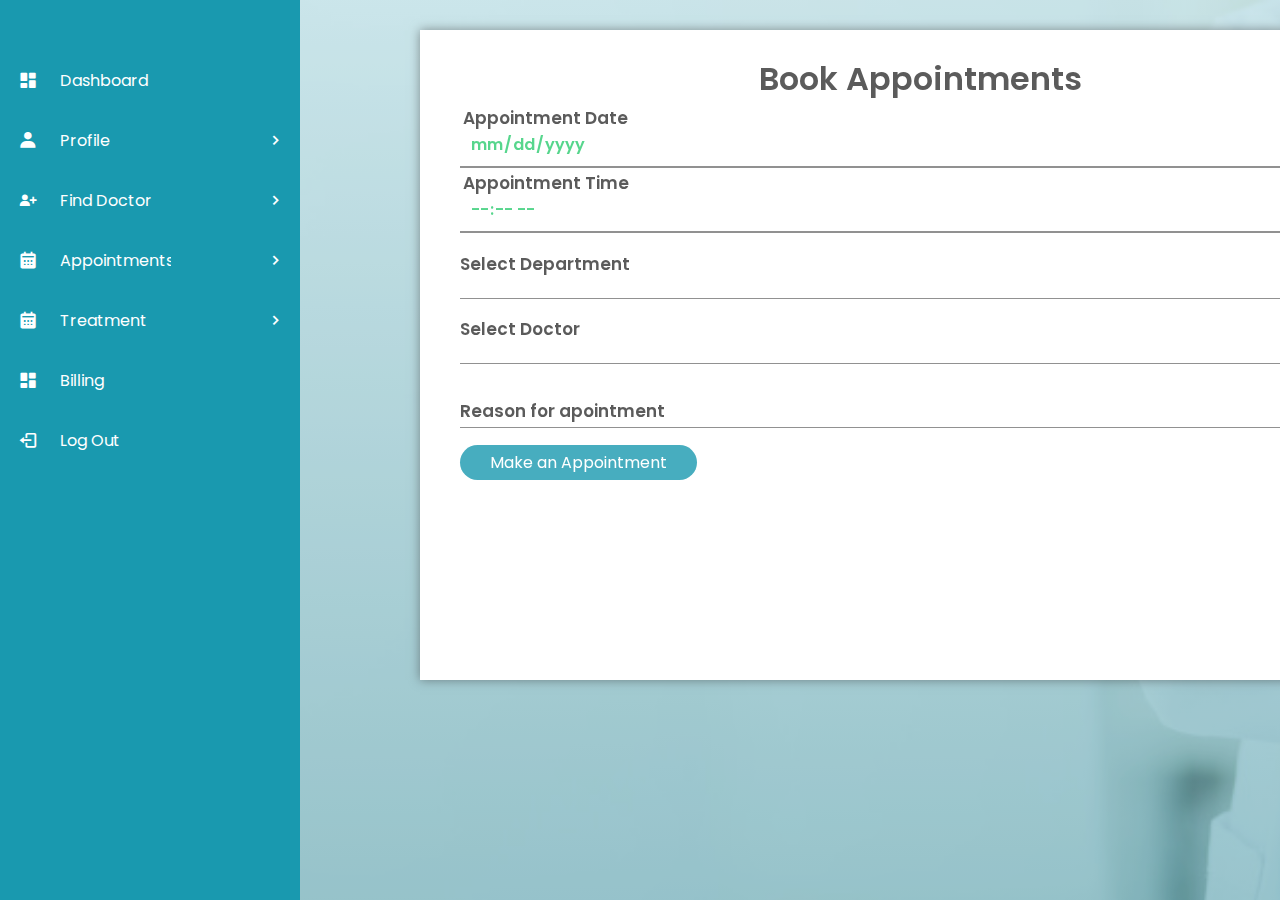
<file: book.html>
<!DOCTYPE html>
<html lang="en">
<head>
    <meta charset="UTF-8">
    <meta http-equiv="X-UA-Compatible" content="IE=edge">
    <link href='https://unpkg.com/boxicons@2.1.1/css/boxicons.min.css' rel='stylesheet'>
    <link rel="stylesheet" href="book.css">
    <meta name="viewport" content="width=device-width, initial-scale=1.0">
    <title>Profile</title>
</head>
<body>
    <aside>
        
       

        <ul class="sidebar_menu">
            <!-- <div class="logo">
                <img src="goodwill.png" alt="">
                <h4>Goodwill Health Services</h4>
            </div> -->
            
             
            <li>
                <a href="dashboard.html">
                    <i class='bx bxs-dashboard'></i>
                    <span>Dashboard</span>
                </a>
            </li>

            <li>
                <a href="">
                    <i class='bx bxs-user' ></i>
                    <span>Profile</span>
                    <i class='bx bx-chevron-right' ></i>
                </a>
                <ul class="submenu">
                    <li><a href="view.php">View Profile</a></li>
                    <li><a href="password.html">Change password</a></li>
                </ul>
            </li>

            <li>
                <a href="">
                    <i class='bx bxs-user-plus' ></i>
                    <span>Find Doctor</span>
                    <i class='bx bx-chevron-right' ></i>
                </a>
                <ul class="submenu">
                    <li><a href="department.html">Department</a></li>
                </ul>
            </li>

            <li>
                <a href="">
                    <i class='bx bxs-calendar' ></i>
                    <span>Appointments</span>
                    <i class='bx bx-chevron-right' ></i>
                </a>
                <ul class="submenu">
                    <li><a href="book.html">Book Appointment</a></li>
                    <li><a href="viewapp.php">View Appointment</a></li>
                </ul>
            </li>
                <!-- prescription and treatment -->
            <li>
                <a href="">
                    <i class='bx bxs-calendar' ></i>
                    <span>Treatment</span>
                    <i class='bx bx-chevron-right' ></i>
                </a>
                <ul class="submenu">
                    <li><a href="treatment.php">Treatments</a></li>
                    <li><a href="prescription.php">Prescription</a></li>
                </ul>
            </li>
                <!-- billing -->
            <li>
                <a href="billing.php">
                    <i class='bx bxs-dashboard'></i>
                    <span>Billing</span>
                </a>
            </li>

            <li>
                <a href="index.html">
                    <i class='bx bx-log-out'></i>
                    <span>Log Out</span>
                </a>
            </li>

            


        </ul>

            </aside>

  <section>
     
    <div class="app">

        <h1>Book Appointments</h1>
        <form action="book.php" method="POST">
    
            <div class="input-container">
                <input type="date" name="app_date" required>
                <label for="dor">Appointment Date</label>
            </div>
    
            <div class="input-container">
                <input type="time" name="app_time" required>
                <label for="dor">Appointment Time</label>
            </div>
            
            <div class="input-container">
                <span>Select Department</span>
                  <select name="dept" id="" required>
                      <option></option>
                      <option value="1">Psychology</option>
                      <option value="2">Radiology</option>
                      <option value="3">Dentistry</option>
                      <option value="4">Gynecology</option>
                      <option value="5">Cardiology</option>
                      <option value="6">General Surgery</option>
                      <option value="7">ENT</option>
                      <option value="8">Nutrition and Diet</option>
                      <option value="9">Orthopedics</option>
                      <option value="10">Renal Unit</option>
                  </select>
                
            </div>
    
            <div class="input-container">
                <span>Select Doctor</span>
                  <select name="doc-name" id="" required>
                    <option></option>
                    <option value="1">Dr. Kim Namjoon (Cardiology)</option>
                    <option value="2">Dr. Arad Nimchura (ENT)</option>
                    <option value="3">Dr. Michael Arera (Radiology)</option>
                    <option value="4">Dr. Evelyne Moraa (Oncology)</option>
                    <option value="5">Dr. Peterson Mutuku (Dentistry)</option>
                    <option value="6">Dr. Choi Yeonjun (Cardiology)</option>
                    <option value="7">Dr. Zayed Abdul-Rahman (General Surgery)</option>
                    <option value="8">Dr. Kim Jennie (Orthopedics)</option>
                    <option value="9">Dr. Nishimura Riki (Nutrition and Diet)</option>
                    <option value="10">Dr. Kim Taeri (Gynecology)</option>
                    <option value="11">Dr. Yang Jungwon (Radiology)</option>
                    <option value="12">Dr. Maina Thuku (General Surgery)</option>
                    <option value="13">Dr. Sim Jaehyun (Renal Unit)</option>
                
                  </select>
                
            </div>
    
    
            <div class="input-container">
                <textarea name="reason" id=""required></textarea>
                <label class="text" for="reason">Reason for apointment</label>
            </div>
          
            
    
                 <div class="submitbtn">
                    <input type="submit" value="Make an Appointment">
                 </div>
        </form>
    
    </div>
  </section>
  

  

</body>
</html>
</file>
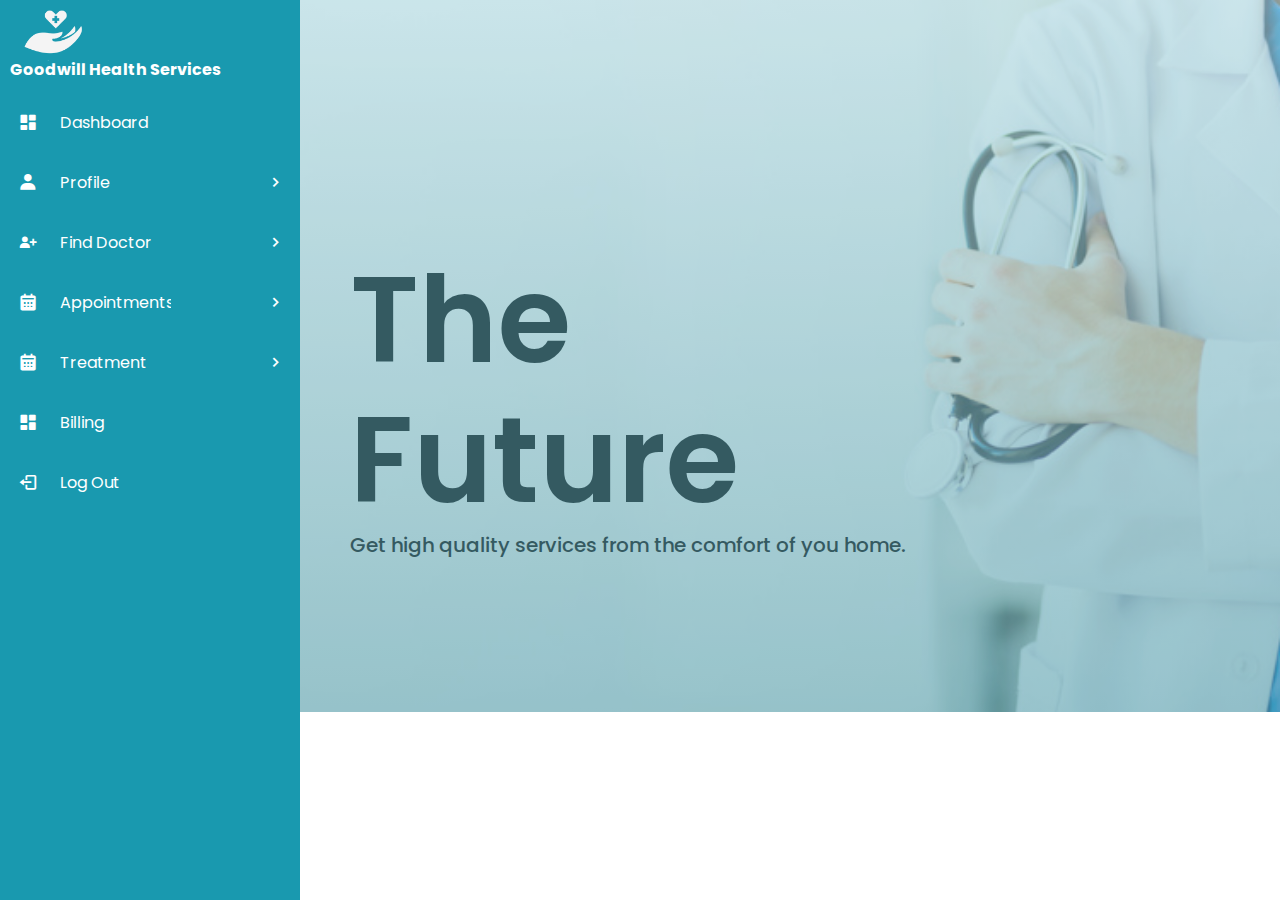
<file: dashboard.html>
<!DOCTYPE html>
<html lang="en">
<head>
    <meta charset="UTF-8">
    <meta http-equiv="X-UA-Compatible" content="IE=edge">
    <link href='https://unpkg.com/boxicons@2.1.1/css/boxicons.min.css' rel='stylesheet'>
    <link rel="stylesheet" href="patientpanel.css">
    <meta name="viewport" content="width=device-width, initial-scale=1.0">
    <title>Profile</title>
</head>
<body>
    <aside>
        
       

        <ul class="sidebar_menu">
            <div class="logo">
                <img src="goodwill.png" alt="">
                <h4>Goodwill Health Services</h4>
            </div>
            
             
            <li>
                <a href="dashboard.html">
                    <i class='bx bxs-dashboard'></i>
                    <span>Dashboard</span>
                </a>
            </li>

            <li>
                <a href="">
                    <i class='bx bxs-user' ></i>
                    <span>Profile</span>
                    <i class='bx bx-chevron-right' ></i>
                </a>
                <ul class="submenu">
                    <li><a href="view.php">View Profile</a></li>
                    <li><a href="password.html">Change password</a></li>
                </ul>
            </li>

            <li>
                <a href="">
                    <i class='bx bxs-user-plus' ></i>
                    <span>Find Doctor</span>
                    <i class='bx bx-chevron-right' ></i>
                </a>
                <ul class="submenu">
                    <li><a href="department.html">Department</a></li>
                </ul>
            </li>

            <li>
                <a href="">
                    <i class='bx bxs-calendar' ></i>
                    <span>Appointments</span>
                    <i class='bx bx-chevron-right' ></i>
                </a>
                <ul class="submenu">
                    <li><a href="book.html">Book Appointment</a></li>
                    <li><a href="viewapp.php">View Appointment</a></li>
                </ul>
            </li>
                <!-- prescription and treatment -->
            <li>
                <a href="">
                    <i class='bx bxs-calendar' ></i>
                    <span>Treatment</span>
                    <i class='bx bx-chevron-right' ></i>
                </a>
                <ul class="submenu">
                    <li><a href="treatment.php">Treatments</a></li>
                    <li><a href="prescription.php">Prescription</a></li>
                </ul>
            </li>
                <!-- billing -->
            <li>
                <a href="billing.php">
                    <i class='bx bxs-dashboard'></i>
                    <span>Billing</span>
                </a>
            </li>

            <li>
                <a href="index.html">
                    <i class='bx bx-log-out'></i>
                    <span>Log Out</span>
                </a>
            </li>

            


        </ul>

            </aside>

  <section>
    <h1 class="slide-left">The <br>Future</h1>
    <p class="slide-left">Get high quality services from the comfort of you home. </p>
  </section>
  

  

</body>
</html>



<div class="logo">
    <img src="goodwill.png" alt="">
    <h4>Goodwill Health Services</h4>
</div>
</file>
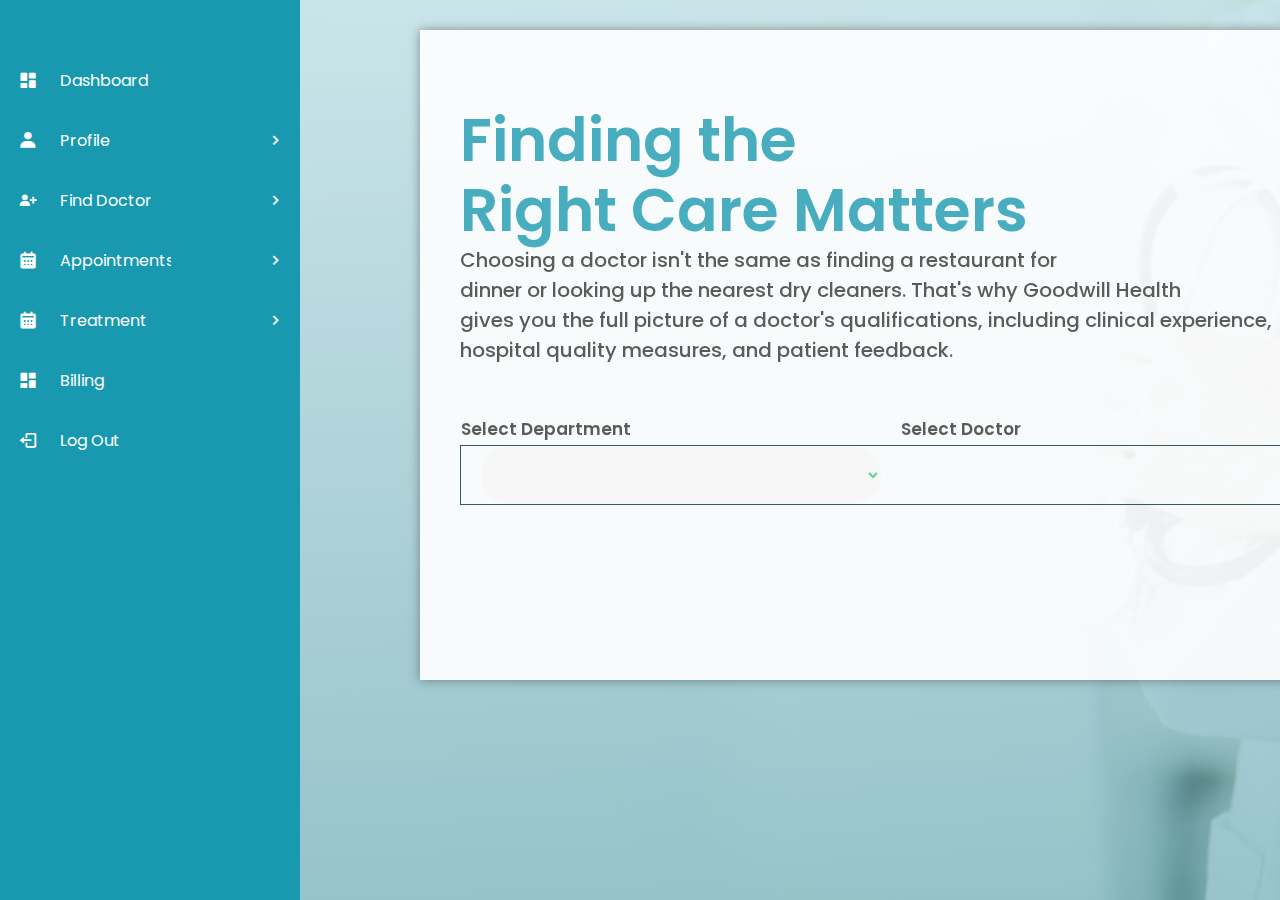
<file: department.html>
<!DOCTYPE html>
<html lang="en">
<head>
    <meta charset="UTF-8">
    <meta http-equiv="X-UA-Compatible" content="IE=edge">
    <link href='https://unpkg.com/boxicons@2.1.1/css/boxicons.min.css' rel='stylesheet'>
    <link rel="stylesheet" href="dept.css">
    <meta name="viewport" content="width=device-width, initial-scale=1.0">
    <title>Profile</title>
</head>
<body>
    <aside>
        
       

        <ul class="sidebar_menu">
            <!-- <div class="logo">
                <img src="goodwill.png" alt="">
                <h4>Goodwill Health Services</h4>
            </div> -->
            
             
            <li>
                <a href="dashboard.html">
                    <i class='bx bxs-dashboard'></i>
                    <span>Dashboard</span>
                </a>
            </li>

            <li>
                <a href="">
                    <i class='bx bxs-user' ></i>
                    <span>Profile</span>
                    <i class='bx bx-chevron-right' ></i>
                </a>
                <ul class="submenu">
                    <li><a href="view.php">View Profile</a></li>
                    <li><a href="password.html">Change password</a></li>
                </ul>
            </li>

            <li>
                <a href="">
                    <i class='bx bxs-user-plus' ></i>
                    <span>Find Doctor</span>
                    <i class='bx bx-chevron-right' ></i>
                </a>
                <ul class="submenu">
                    <li><a href="department.html">Department</a></li>
                </ul>
            </li>

            <li>
                <a href="">
                    <i class='bx bxs-calendar' ></i>
                    <span>Appointments</span>
                    <i class='bx bx-chevron-right' ></i>
                </a>
                <ul class="submenu">
                    <li><a href="book.html">Book Appointment</a></li>
                    <li><a href="viewapp.php">View Appointment</a></li>
                </ul>
            </li>
                <!-- prescription and treatment -->
            <li>
                <a href="">
                    <i class='bx bxs-calendar' ></i>
                    <span>Treatment</span>
                    <i class='bx bx-chevron-right' ></i>
                </a>
                <ul class="submenu">
                    <li><a href="treatment.php">Treatments</a></li>
                    <li><a href="prescription.php">Prescription</a></li>
                </ul>
            </li>
                <!-- billing -->
            <li>
                <a href="billing.php">
                    <i class='bx bxs-dashboard'></i>
                    <span>Billing</span>
                </a>
            </li>

            <li>
                <a href="index.html">
                    <i class='bx bx-log-out'></i>
                    <span>Log Out</span>
                </a>
            </li>

            


        </ul>

            </aside>

  <section>
    <div class="app-table">

        <h2>Finding the <br> Right Care Matters</h2>
                <p>Choosing a doctor isn't the same as finding a restaurant for <br>dinner or looking up the nearest dry cleaners. That's why Goodwill Health<br> gives you the full picture of a doctor's qualifications, including clinical experience,<br> hospital quality measures, and patient feedback.</p>
    
    <form action="" method="POST">
                <div class="search">
        <div class="icon">
            <i class='bx bx-search'></i>
        </div>
        
        <div class="input-container">

            <div class="dept">
                <span>Select Department</span>
              <select name="gender" id="" required>
                  <option></option>
                  <option value="1">Psychology</option>
                  <option value="2">Radiology</option>
                  <option value="3">Dentistry</option>
                  <option value="4">Gynecology</option>
                  <option value="5">Cardiology</option>
                  <option value="6">General Surgery</option>
                  <option value="7">ENT</option>
                  <option value="8">Nutrition and Diet</option>
                  <option value="9">Orthopedics</option>
                  <option value="10">Renal Unit</option>
              </select>
            </div>
            <div class="doc">
                <span>Select Doctor</span>
              <select name="gender" id="" required>
                <option></option>
                <option value="1">Dr. Kim Namjoon (Cardiology)</option>
                <option value="2">Dr. Arad Nimchura (ENT)</option>
                <option value="3">Dr. Michael Arera (Radiology)</option>
                <option value="4">Dr. Evelyne Moraa (Oncology)</option>
                <option value="5">Dr. Peterson Mutuku (Dentistry)</option>
                <option value="6">Dr. Choi Yeonjun (Cardiology)</option>
                <option value="7">Dr. Zayed Abdul-Rahman (General Surgery)</option>
                <option value="8">Dr. Kim Jennie (Orthopedics)</option>
                <option value="9">Dr. Nishimura Riki (Nutrition and Diet)</option>
                <option value="10">Dr. Kim Taeri (Gynecology)</option>
                <option value="11">Dr. Yang Jungwon (Radiology)</option>
                <option value="12">Dr. Maina Thuku (General Surgery)</option>
                <option value="13">Dr. Sim Jaehyun (Renal Unit)</option>
            
              </select>
            </div>
        </div> 

    </form>
    </div>
  </section>
  

  

</body>
</html>
</file>
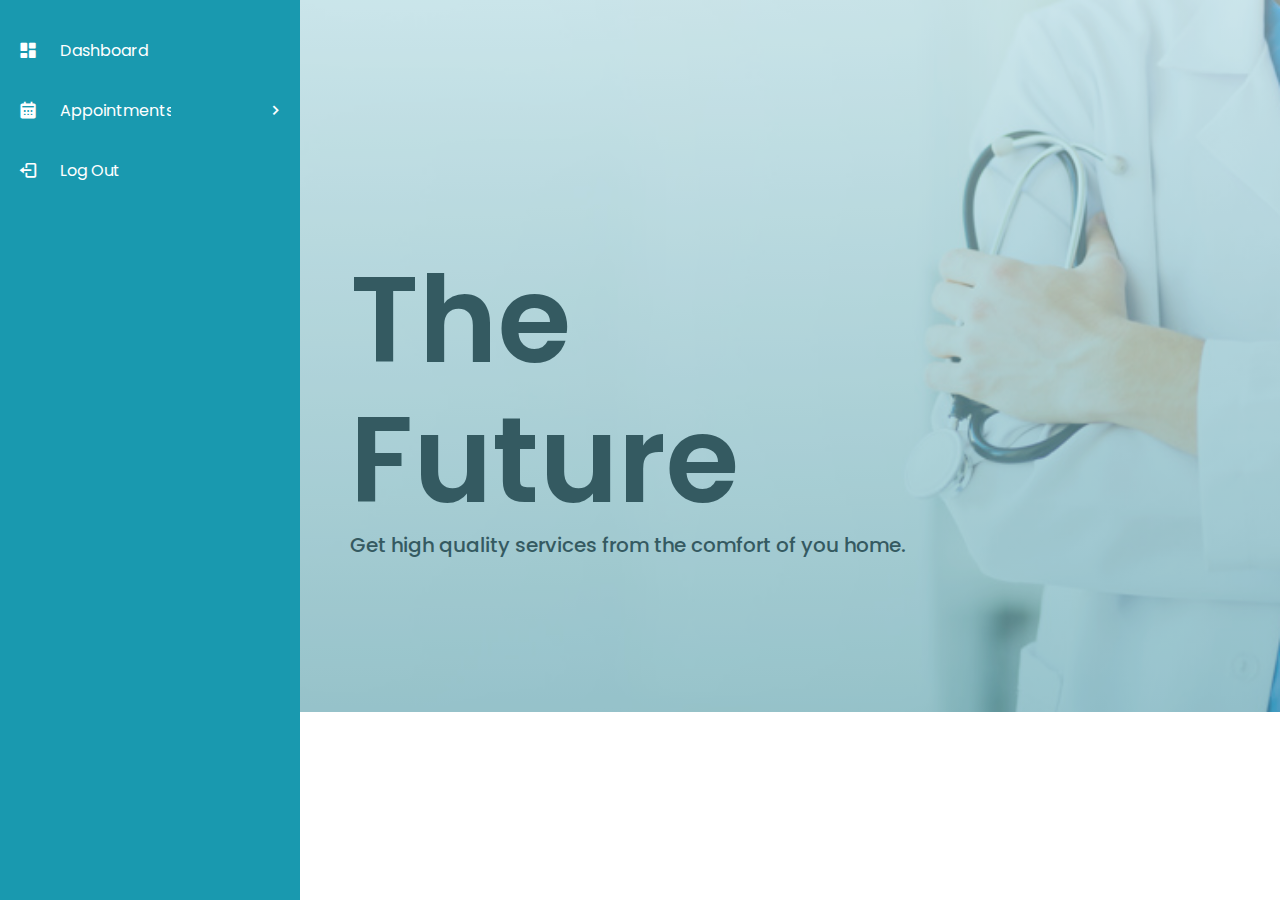
<file: doctorpanel.html>
<!DOCTYPE html>
<html lang="en">
<head>
    <meta charset="UTF-8">
    <meta http-equiv="X-UA-Compatible" content="IE=edge">
    <link href='https://unpkg.com/boxicons@2.1.1/css/boxicons.min.css' rel='stylesheet'>
    <link rel="stylesheet" href="patientpanel.css">
    <meta name="viewport" content="width=device-width, initial-scale=1.0">
    <title>Doctor Panel</title>
</head>
<body>
    <aside>
        
        <!-- <div class="menu-icon">
            <i class='bx bx-menu' ></i>
            <i class='bx bx-x' ></i>
        </div> -->
        <ul class="sidebar_menu">

             
            <li>
                <a href="dashboard.html">
                    <i class='bx bxs-dashboard'></i>
                    <span>Dashboard</span>
                </a>
            </li>


            <li>
                <a href="">
                    <i class='bx bxs-calendar' ></i>
                    <span>Appointments</span>
                    <i class='bx bx-chevron-right' ></i>
                </a>
                <ul class="submenu">
                    
                    <li><a href="viewapp.html">View Appointment</a></li>
                    <li><a href="book.html">Pending Appointments</a></li>
                </ul>
            </li>
            <li>
                <a href="index.html">
                    <i class='bx bx-log-out'></i>
                    <span>Log Out</span>
                </a>
            </li>

            


        </ul>

            </aside>

  <section>
    <h1 class="slide-left">The <br>Future</h1>
    <p class="slide-left">Get high quality services from the comfort of you home. </p>
  </section>
  

  

</body>
</html>
</file>
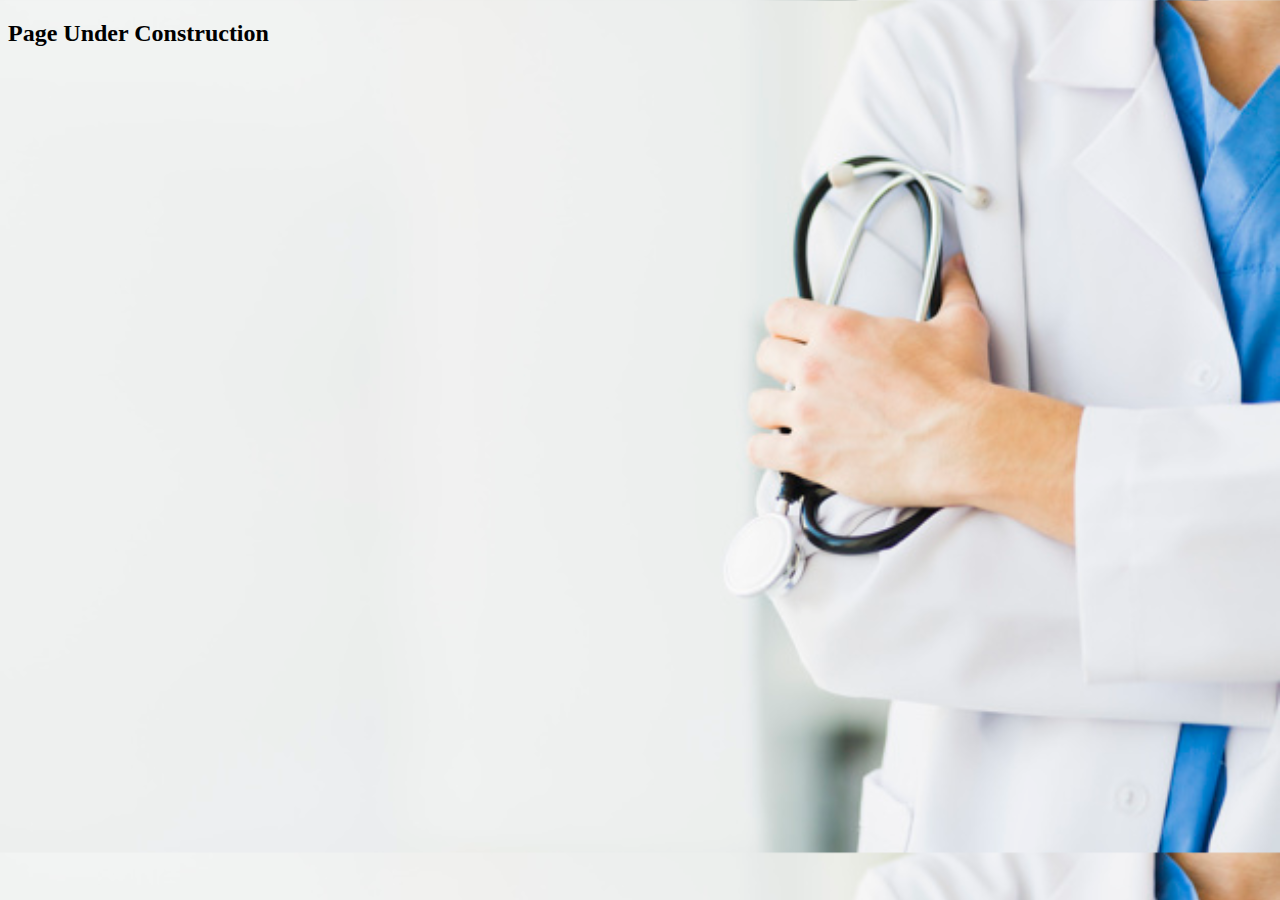
<file: donation.html>
<!DOCTYPE html>
<html lang="en">
<head>
	<meta charset="UTF-8">
	<meta http-equiv="X-UA-Compatible" content="IE=edge">
	<meta name="viewport" content="width=device-width, initial-scale=1.0">
	<title>Blood Donation</title>
</head>
<style>
	body{
		background: url("doctor.jpg");
		background-size: cover;
	}
</style>
<body>
	<h2>Page Under Construction</h2>
</body>
</html>
</file>
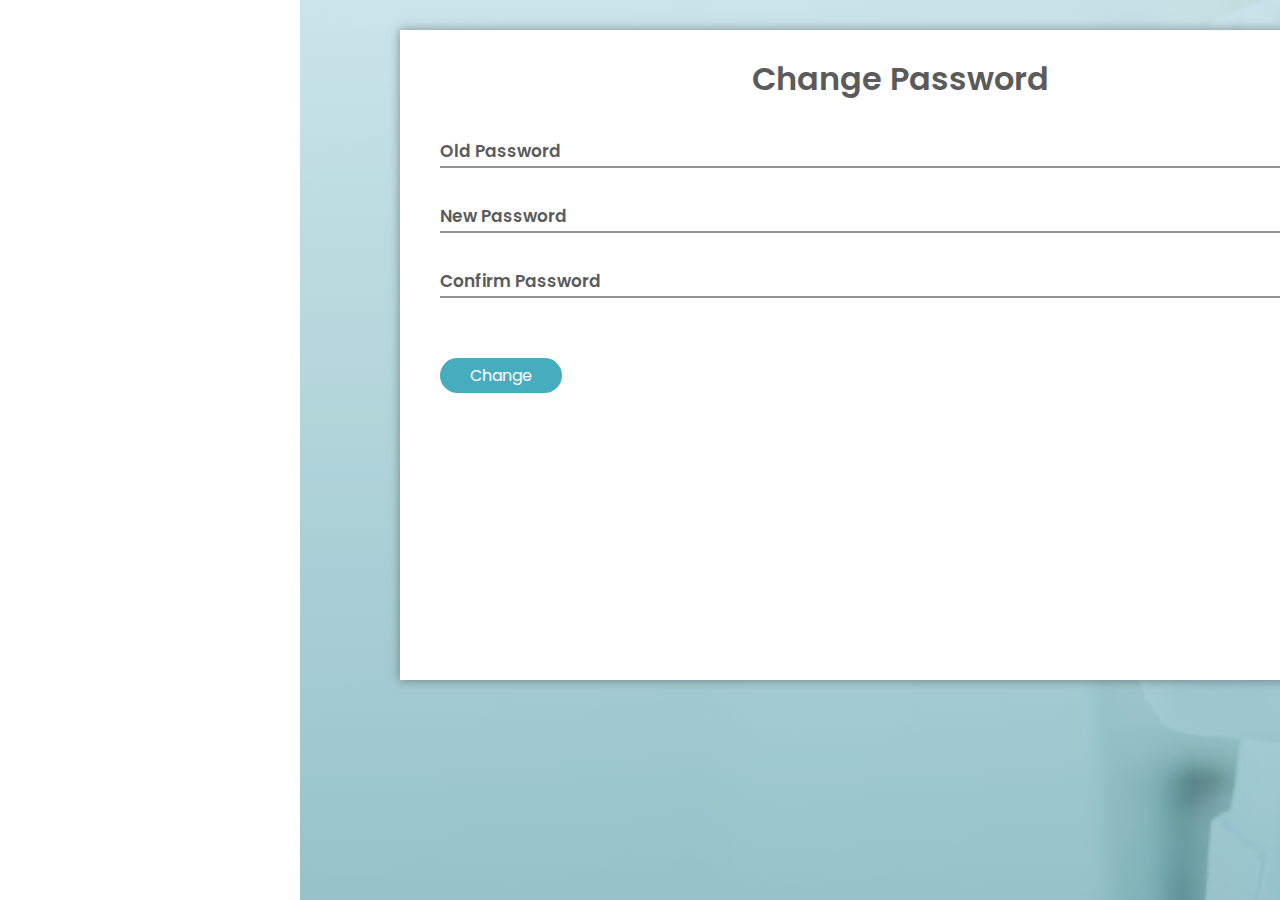
<file: password.html>
<!DOCTYPE html>
<html lang="en">
<head>
    <meta charset="UTF-8">
    <meta http-equiv="X-UA-Compatible" content="IE=edge">
    <link href='https://unpkg.com/boxicons@2.1.1/css/boxicons.min.css' rel='stylesheet'>
    <link rel="stylesheet" href="pass.css">
    <meta name="viewport" content="width=device-width, initial-scale=1.0">
    <title>Profile</title>
</head>
<body>
    <!-- <aside>
        
        
        <ul class="sidebar_menu">

             
            <li>
                <a href="dashboard.html">
                    <i class='bx bxs-dashboard'></i>
                    <span>Dashboard</span>
                </a>
            </li>

            <li>
                <a href="">
                    <i class='bx bxs-user' ></i>
                    <span>Profile</span>
                    <i class='bx bx-chevron-right' ></i>
                </a>
                <ul class="submenu">
                    <li><a href="view.php">View Profile</a></li>
                    <li><a href="password.php">Change password</a></li>
                </ul>
            </li>

            <li>
                <a href="">
                    <i class='bx bxs-user-plus' ></i>
                    <span>Find Doctor</span>
                    <i class='bx bx-chevron-right' ></i>
                </a>
                <ul class="submenu">
                    <li><a href="department.html">Department</a></li>
                </ul>
            </li>

            <li>
                <a href="">
                    <i class='bx bxs-calendar' ></i>
                    <span>Appointments</span>
                    <i class='bx bx-chevron-right' ></i>
                </a>
                <ul class="submenu">
                    <li><a href="book.html">Book Appointment</a></li>
                    <li><a href="viewapp.php">View Appointment</a></li>
                </ul>
            </li>

            <li>
                <a href="index.html">
                    <i class='bx bx-log-out'></i>
                    <span>Log Out</span>
                </a>
            </li>


        </ul>
    </aside> -->

  <section>
      <div class="app">
          <h1>Change Password</h1>
    <form method="POST">
        <div class="input-container">
			<input type="password" name="opassword" placeholder="Old password" required>
			<label for="email">Old Password</label>
		</div>

		<div class="input-container">
			<input type="password" name="npassword" placeholder="new password" required>
			<label for="mobileno">New Password</label>
		</div>

		<div class="input-container">
			<input type="password" name="cpassword" placeholder="confirm password" required>
			<label for="weight">Confirm Password</label>
		</div>

        <div class="submitbtn">
            <input type="submit" value="Change">
         </div>
    </form>
      </div>
  </section>
  

  

</body>
</html>
</file>
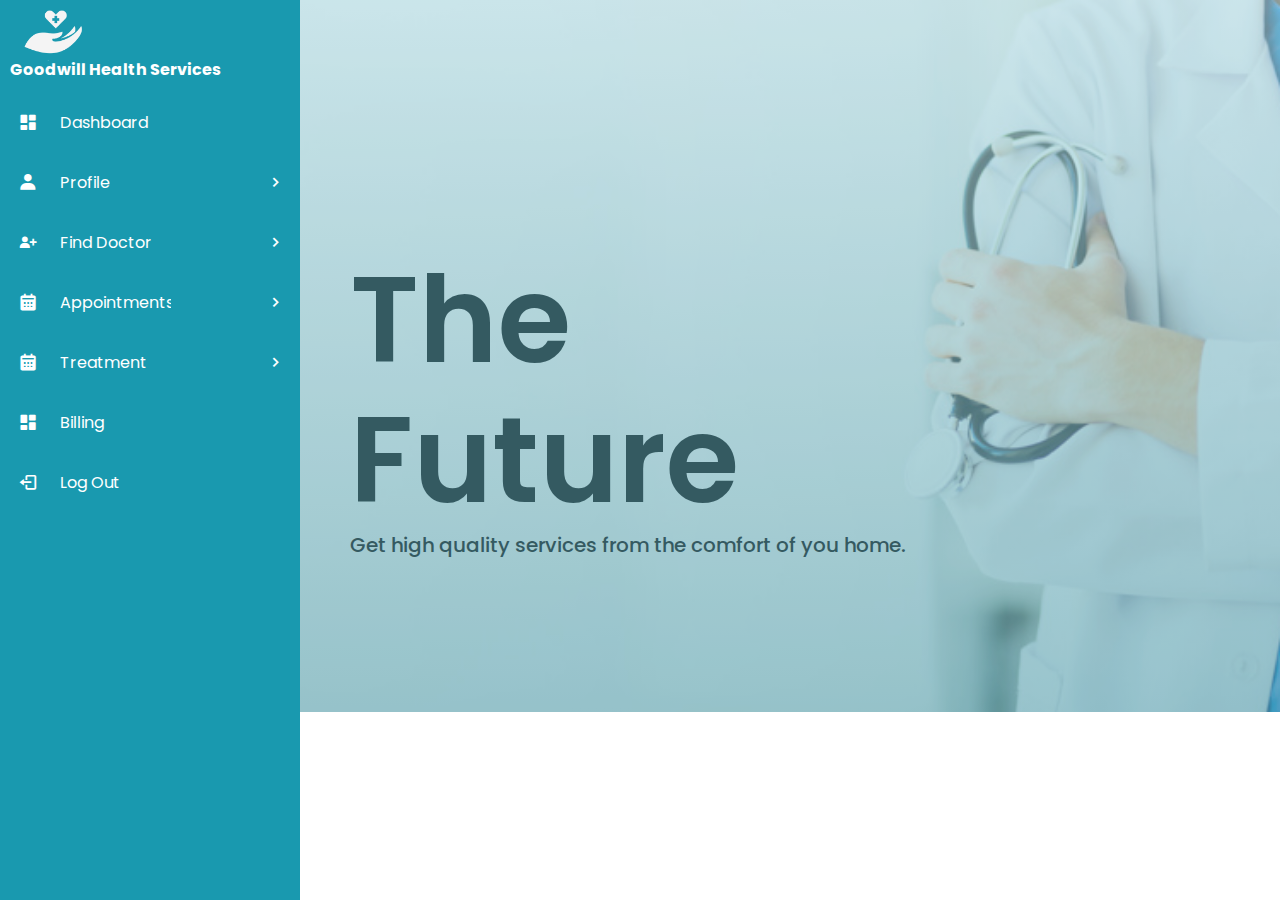
<file: patientpanel.html>
<!DOCTYPE html>
<html lang="en">
<head>
    <meta charset="UTF-8">
    <meta http-equiv="X-UA-Compatible" content="IE=edge">
    <link href='https://unpkg.com/boxicons@2.1.1/css/boxicons.min.css' rel='stylesheet'>
    <link rel="stylesheet" href="patientpanel.css">
    <meta name="viewport" content="width=device-width, initial-scale=1.0">
    <title>Patient Panel</title>
</head>
<body>
    <aside>
        
       

        <ul class="sidebar_menu">
            <div class="logo">
                <img src="goodwill.png" alt="">
                <h4>Goodwill Health Services</h4>
            </div>
            
             
            <li>
                <a href="dashboard.html">
                    <i class='bx bxs-dashboard'></i>
                    <span>Dashboard</span>
                </a>
            </li>

            <li>
                <a href="">
                    <i class='bx bxs-user' ></i>
                    <span>Profile</span>
                    <i class='bx bx-chevron-right' ></i>
                </a>
                <ul class="submenu">
                    <li><a href="view.php">View Profile</a></li>
                    <li><a href="password.php">Change password</a></li>
                </ul>
            </li>

            <li>
                <a href="">
                    <i class='bx bxs-user-plus' ></i>
                    <span>Find Doctor</span>
                    <i class='bx bx-chevron-right' ></i>
                </a>
                <ul class="submenu">
                    <li><a href="department.html">Department</a></li>
                </ul>
            </li>

            <li>
                <a href="">
                    <i class='bx bxs-calendar' ></i>
                    <span>Appointments</span>
                    <i class='bx bx-chevron-right' ></i>
                </a>
                <ul class="submenu">
                    <li><a href="book.html">Book Appointment</a></li>
                    <li><a href="viewapp.php">View Appointment</a></li>
                </ul>
            </li>
                <!-- prescription and treatment -->
            <li>
                <a href="">
                    <i class='bx bxs-calendar' ></i>
                    <span>Treatment</span>
                    <i class='bx bx-chevron-right' ></i>
                </a>
                <ul class="submenu">
                    <li><a href="treatment.php">Treatments</a></li>
                    <li><a href="prescription.php">Prescription</a></li>
                </ul>
            </li>
                <!-- billing -->
            <li>
                <a href="billing.php">
                    <i class='bx bxs-dashboard'></i>
                    <span>Billing</span>
                </a>
            </li>

            <li>
                <a href="index.html">
                    <i class='bx bx-log-out'></i>
                    <span>Log Out</span>
                </a>
            </li>

            


        </ul>

            </aside>

  <section>
    <h1 class="slide-left">The <br>Future</h1>
    <p class="slide-left">Get high quality services from the comfort of you home. </p>
  </section>
  

  

</body>
</html>
</file>
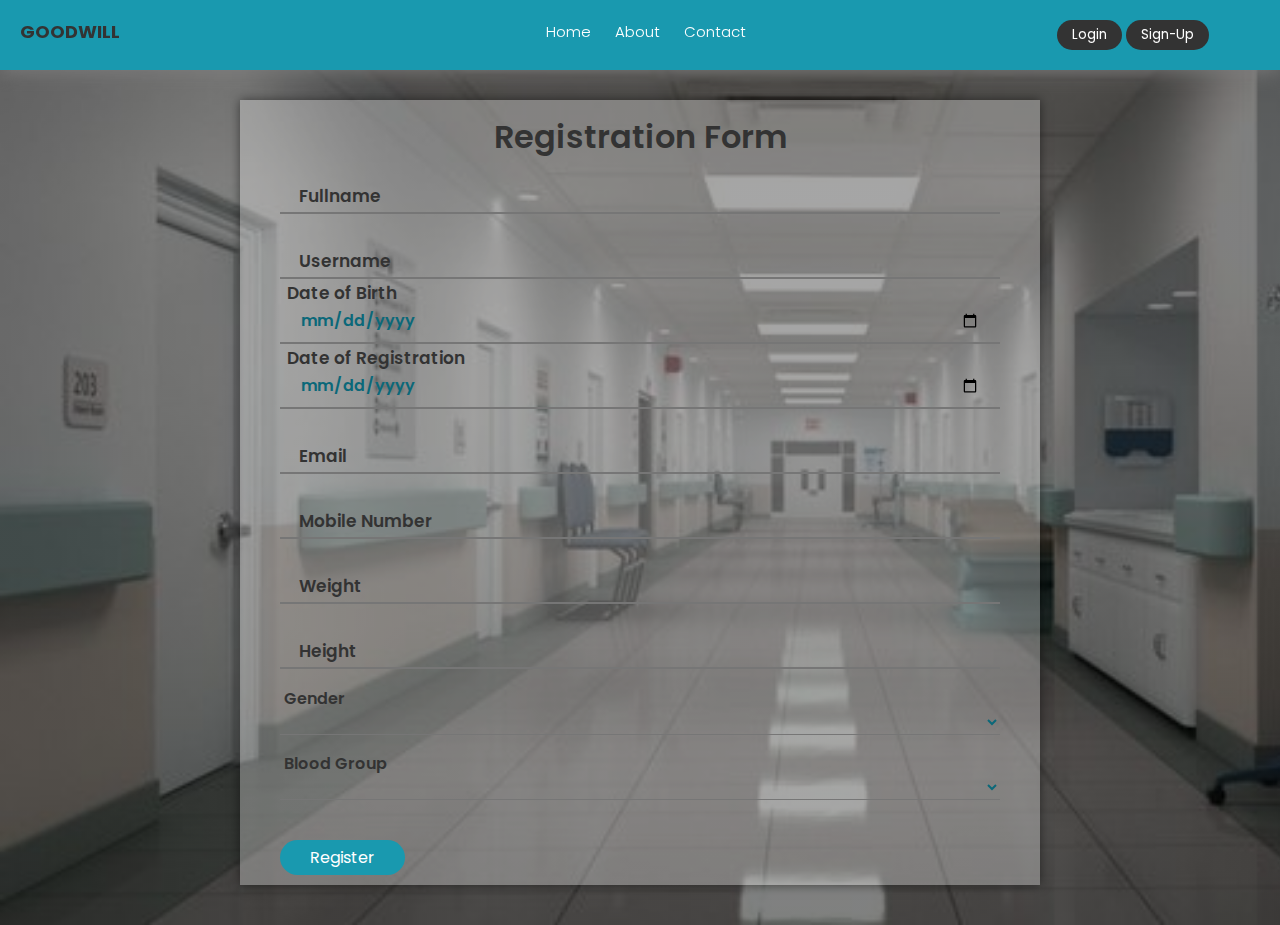
<file: patientreg.html>
<!DOCTYPE html>
<html lang="en">
<head>
    <meta charset="UTF-8">
    <meta http-equiv="X-UA-Compatible" content="IE=edge">
    <meta name="viewport" content="width=device-width, initial-scale=1.0">
    <link rel="stylesheet" href="patientreg.css">
    <title>Patient Registration</title>
</head>
<body>

    <header>
		<div class="logo">
			<a href="#">GOODWILL</a>
		</div>
		<div class="nav">
			<a href="#">Home</a>
			<a href="#about">About</a>
			<a href="#Contact">Contact</a>
		</div>
		<div class="Sign">
			<button><a href="login.html">Login</a></button>
			<button><a href="signup.html">Sign-Up</a></button>
		</div>
	</header>
   <section class="reg">
       <h1>Registration Form</h1>




       <form action="patientreg.php" method="POST">
		<div class="input-container">
			<input type="text" name="name" placeholder="Fullname" required>
			<label for="name">Fullname</label>
		</div>

		<div class="input-container">
			<input type="text" name="username" placeholder="Username" required>
			<label for="username">Username</label>
		</div>

		<div class="input-container">
			<input type="date" name="dob" required>
			<label for="dob">Date of Birth</label>
		</div>

		<div class="input-container">
			<input type="date" name="date_reg" required>
			<label for="dor">Date of Registration</label>
		</div>


		<div class="input-container">
			<input type="text" name="email" placeholder="Email" required>
			<label for="email">Email</label>
		</div>

		<div class="input-container">
			<input type="text" name="mobileno" placeholder="Mobile number" required>
			<label for="mobileno">Mobile Number</label>
		</div>

		<div class="input-container">
			<input type="text" name="weight" placeholder="Weight" required>
			<label for="weight">Weight</label>
		</div>

		<div class="input-container">
			<input type="text" name="height" placeholder="Height" required>
			<label for="height">Height</label>
		</div>


		<div class="input-container">
			<span>Gender</span>
              <select name="gender" id="" required>
				  <option></option>
				  <option value="male">Male</option>
				  <option value="female">Female</option>
			  </select>
			
		</div>


		<div class="input-container">

			<span>Blood Group</span>
			
			<select name="bloodgrp" id="" required>
				<option value=""></option>
				<option value="A+">A+</option>
				<option value="A-">A-</option>
				<option value="B+">B+</option>
				<option value="B-">B-</option>
				<option value="AB+">AB-</option>
				<option value="O+">O+</option>
				<option value="O-">O-</option>
			</select>
			  
		</div>


		<br>
	  
        

		     <div class="submitbtn">
				<input type="submit" value="Register">
			 </div>

           
       </form>

   </section>
</body>
</html>
</file>
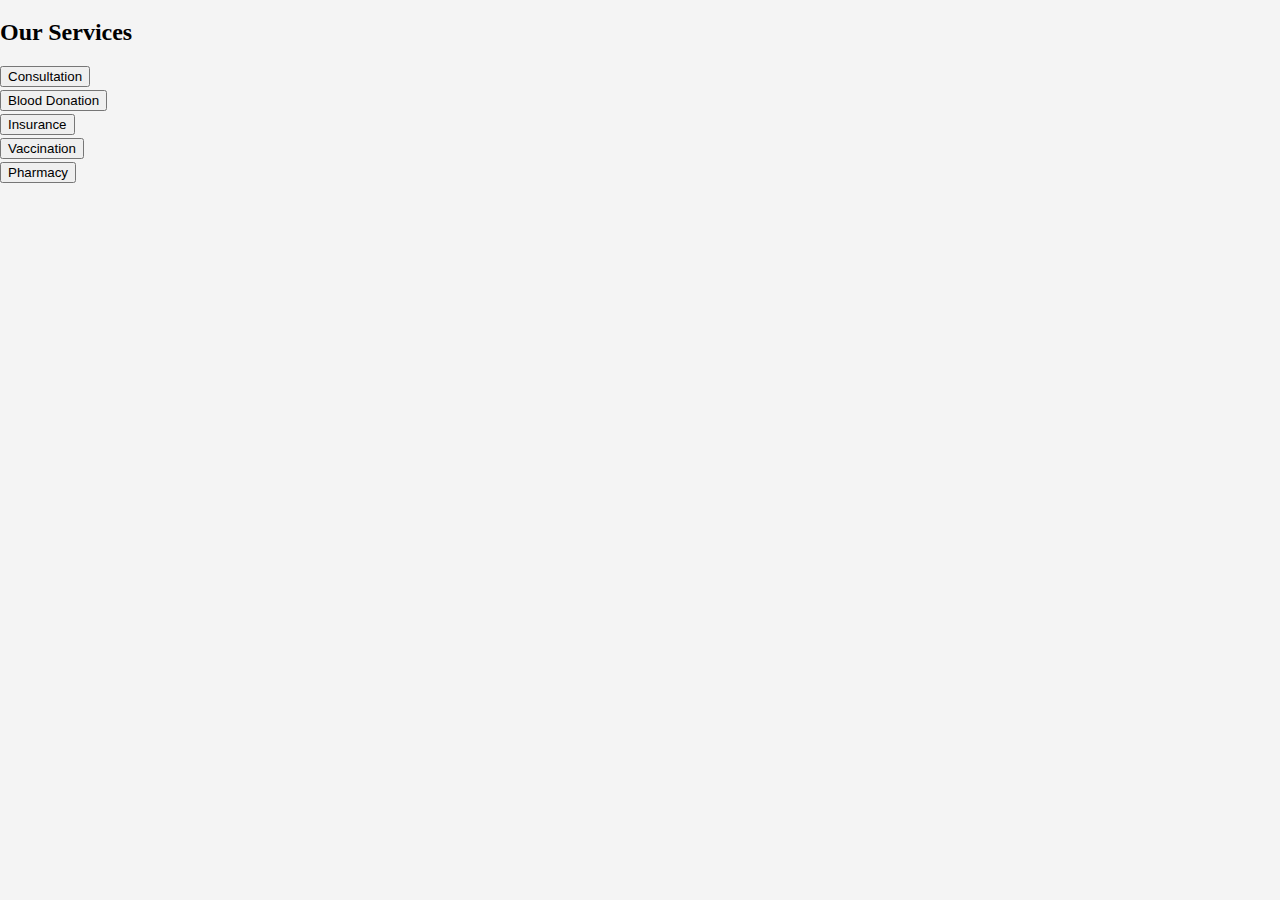
<file: services.html>
<!DOCTYPE html>
<html>
<head>
	<meta charset="utf-8">
	<meta name="viewport" content="width=device-width, initial-scale=1">
	<title></title>
	<link rel="stylesheet" type="text/css" href="services.css">
</head>
<body>
	<h2>Our Services</h2>
	<section id="services">
	<div class="service1">
		<button>Consultation</button>
	</div>
	<div class="service2">
		<button>Blood Donation</button>
	</div>
	<div class="service3">
		<button>Insurance</button>
	</div>
	<div class="service4">
		<button>Vaccination</button>
	</div>
	<div class="service5">
		<button>Pharmacy</button>
	</div>
	</section>
</body>
</html>
</file>
<file: book.css>
@import url('https://fonts.googleapis.com/css2?family=Poppins:wght@300&display=swap');
*{
    padding: 0;
    margin: 0;
    box-sizing: border-box;
    list-style: none;
    text-decoration: none;
    font-family:'Poppins', sans-serif;
    
}
aside{
    position: fixed;
    top: 0;
    left:0;
     left:0; 
    width: 300px;
    height: 100%;
    padding: 10px;
    background: #1999af;
    color: #fff;
    transition: 0.5s;

}

a{
    text-decoration: none;
    color: inherit;
    display: flex;
    align-items: center;
}
.sidebar_menu{
    margin-top: 50px;
}
.sidebar_menu li{
    list-style: none;
    overflow: hidden;
    border-radius: 10px;
    padding: 5px;
    margin: 20px auto;
    text-transform:capitalize;
    transition: 0.5s;
}
li a{
    position: relative;
    height: 30px;
}
li a i{
    margin-right: 20px;
    font-size: 20px;
    width: 25px;
    text-align: center;
}
li a span{
    width: 111px;
    overflow: hidden;
    height: 25px;
    transition: 0.5s;
}

.bx-chevron-right{
    position: absolute;
    right: 0;
    width: 0;
    transition: 0.5s;
    overflow: ;
}
.submenu{
    width: 80%;
    margin: 0 0 0 25px;
    overflow: hidden;
    /* max-height: 0; */
    /* transition: 0.5s; */

}
.submenu li{
    height: 25px;
    padding: 5px 10px;
    margin: 4px auto;
    font-size: 15px;
    font-weight: 600;
    display: none;
}
.submenu li a{
    position: initial;
    height: 100%;
    display: initial;
    font-weight: 600;
    color: rgb(6, 66, 66);
}


/* li.active{
    background: #0d778a;
} */
.sidebar_menu li:hover{
    background: rgb(13, 121, 140);
    
}
.sidebar_menu li:hover .bx-chevron-right{
    transform: rotate(90deg);
}
.submenu li :hover{
    background: #0d778a;
}
.sidebar_menu li:hover > .submenu li{
    display: block;
}

section{
   background-image: linear-gradient(rgba(138, 203, 216,0.5),rgba(13,121,140,.5)),url(doctor.jpg) ;
   opacity: 0.8;
   background-size:cover;
   background-repeat: no-repeat;
   margin-left: 300px;
   width: auto;
   height: 100vh;
   padding-top: 20px;
  
  
}

.app{
    margin-top: 10px;
    margin-left: 120px;
    background-color: white;
    box-shadow: 0px 0px 10px rgba(0,0,0,0.5) ;
    width: 1000px;
    max-width: 1000px;
    padding:25px 40px 10px 40px;
    overflow: hidden;
    height: 650px;
    z-index: 1;
}

.app h1{
    font-size: 32px;
    text-align: center;
    color: #333;
    font-weight: 600;
}
.input-container{
    margin-top: 20px;
    position: relative;
    height: 45px;
    width: 100%;
    margin-bottom: 17px;
}
.input-container input{
    position: absolute;
    height: 100%;
    width: 100%;
    border-top-style: hidden;
    border-right-style: hidden;
    border-left-style: hidden;
    border-bottom-style: groove #000;
    font-size: 16px;
    padding-left: 10px;
    outline: none;
    background: none;
    color: #2ecc71;
    z-index: 1;
    cursor: pointer;
    font-weight: 600;
  }
.input-container textarea{
    position: absolute;
    top: 0px;
    left: 0px;
    height: 100%;
    width: 100%;
    border-top-style: hidden;
    border-right-style: hidden;
    border-left-style: hidden;
    border-bottom-style: groove #000;
    font-size: 16px;
    outline: none;
    background: none;
    color: #2ecc71;
    padding-left: 20px;
    padding-top: 10px;
    z-index: 1;
    cursor: pointer;
    font-weight: 600;
}
textarea:focus + label{
    top: -18px;
    left: 3px;
    z-index: 10;
    font-size: 17px;
    color:#333;
    font-weight: 600;
  }

::placeholder{
    color: transparent;
}
.input-container label {
    position: absolute;
    top: 15px;
    font-size: 17px;
    transition: 0.5s;
    z-index: 0;
    color: #333;
    font-weight: 600;
  }
  input:focus + label {
    top: -18px;
    left: 3px;
    z-index: 10;
    font-size: 17px;
    color:#333;
    font-weight: 600;
    
  }
  
  input:not(:placeholder-shown)+ label {
    top: -18px;
    left: 3px;
    z-index: 10;
    font-size: 17px;
    font-weight: 600;
  }

  .input-container select{
    margin-top: 20px;
    width: 100%;
    outline: none;
    background: transparent;
    border-top-style: hidden;
    border-right-style: hidden;
    border-left-style: hidden;
    border-bottom-style: 4px groove #000;
    color:#2ecc71;
    padding-left: 10px;
    font-weight: 600;
    font-size: 16px;
    

  }
  .input-container option{
    padding-left: 20px;
  }
  .input-container  span{
    position: absolute;
    left: x;
    top: -2px;

    font-size: 17px;
    transition: 0.5s;
    z-index: 0;
    color: #333;
    font-weight: 600;
  }

  select :focus + span{
    bottom: 18px;
    left: 3px;
    z-index: 10;
    font-size: 17px;
    color:#333;
    font-weight: 600;
  }
  
 
  .submitbtn input{
    
    align-content: center;
    padding: 5px 30px;
    border: none;
    background-color: #1999af;
    color: white;
    border-radius: 20px;
    cursor: pointer;
    font-size: 16px;
    text-align: center;
    

  }
  
  .submitbtn input:hover {
    background-color: #094752;
    transform: translateY(-2px);
  }
</file>
<file: patientpanel.css>
@import url('https://fonts.googleapis.com/css2?family=Poppins:wght@300&display=swap');
*{
    padding: 0;
    margin: 0;
    box-sizing: border-box;
    list-style: none;
    text-decoration: none;
    font-family:'Poppins', sans-serif;
    
}
aside{
    position: fixed;
    top: 0;
    left:0;
    left:0; 
    width: 300px;
    height: 100%;
    padding: 10px;
    background: #1999af;
    color: #fff;
    transition: 0.5s;

}
.logo h4{
    margin-top: -30px;
}
.logo img{
    margin-left: 10px;
    width: 70px;
    height: 70px;
}

a{
    text-decoration: none;
    color: inherit;
    display: flex;
    align-items: center;
}
.sidebar_menu{
    margin-top: 0px;
}
.sidebar_menu li{
    list-style: none;
    overflow: hidden;
    border-radius: 10px;
    padding: 5px;
    margin: 20px auto;
    text-transform:capitalize;
    transition: 0.5s;
}
li a{
    position: relative;
    height: 30px;
}
li a i{
    margin-right: 20px;
    font-size: 20px;
    width: 25px;
    text-align: center;
}
li a span{
    width: 111px;
    overflow: hidden;
    height: 25px;
    transition: 0.5s;
}

.bx-chevron-right{
    position: absolute;
    right: 0;
    width: 0;
    transition: 0.5s;
    overflow: ;
}
.submenu{
    width: 100%;
    margin: 0 0 0 25px;
    overflow: hidden;
    /* max-height: 0; */
    /* transition: 0.5s; */

}
.submenu li{
    height: 25px;
    padding: 5px 10px;
    margin: 4px auto;
    font-size: 15px;
    font-weight: 600;
    display: none;
}
.submenu li a{
    position: initial;
    height: 100%;
    display: initial;
    font-weight: 600;
    color: rgb(6, 66, 66);
}


/* li.active{
    background: #0d778a;
} */
.sidebar_menu li:hover{
    background: rgb(13, 121, 140);
    
}
.sidebar_menu li:hover .bx-chevron-right{
    transform: rotate(90deg);
}
.submenu li :hover{
    background: #0d778a;
}
.sidebar_menu li:hover > .submenu li{
    display: block;
}

section{
   background-image: linear-gradient(rgba(138, 203, 216,0.5),rgba(13,121,140,.5)),url(doctor.jpg) ;
   opacity: 0.8;
   background-size:cover;
   background-repeat: no-repeat;
   margin-left: 300px;
   width: auto;
   height: 712px;
  
  
}
 section h1{
    padding-top: 250px;
    padding-left: 50px;
    font-size: 120px;
    line-height: 140px;
    font-weight: 600;
    color: #02313a;
}
section p{
    padding-left: 50px;
    font-size: 20px;
    font-weight: 500;
    color: #02313a;
}

p.slide-left{
    animation-delay: 1s;
}
@media only screen and (max-width: 600px) {
    
    aside{
        width: 50px;
        transition: 0.5s;
    }
    .logo{
        display: none;
    }
    .sidebar_menu{
        width: 50px;
    }

    .sidebar_menu li a span{
        display: block;
    }
    .logo img{
        display: none;
    }
   
    .sidebar_menu li:hover > .submenu li{
        display: inline-flex;
        width: 200px;
    }
    .submenu li a span{
        display: block;
    }
    .bx-chevron-right{
        display: none;
   
    }
    section{
        margin-left: 50px;
        width: 450px;
        overflow: hidden;
        transition: 0.5s;
        background-size: contain;
        
    }
    
}
</file>
<file: dept.css>
@import url('https://fonts.googleapis.com/css2?family=Poppins:wght@300&display=swap');
*{
    padding: 0;
    margin: 0;
    box-sizing: border-box;
    list-style: none;
    text-decoration: none;
    font-family:'Poppins', sans-serif;
    
}
aside{
    position: fixed;
    top: 0;
    left:0;
     left:0; 
    width: 300px;
    height: 100%;
    padding: 10px;
    background: #1999af;
    color: #fff;
    transition: 0.5s;

}

a{
    text-decoration: none;
    color: inherit;
    display: flex;
    align-items: center;
}
.sidebar_menu{
    margin-top: 50px;
}
.sidebar_menu li{
    list-style: none;
    overflow: hidden;
    border-radius: 10px;
    padding: 5px;
    margin: 20px auto;
    text-transform:capitalize;
    transition: 0.5s;
}
li a{
    position: relative;
    height: 30px;
}
li a i{
    margin-right: 20px;
    font-size: 20px;
    width: 25px;
    text-align: center;
}
li a span{
    width: 111px;
    overflow: hidden;
    height: 25px;
    transition: 0.5s;
}

.bx-chevron-right{
    position: absolute;
    right: 0;
    width: 0;
    transition: 0.5s;
    overflow: ;
}
.submenu{
    width: 80%;
    margin: 0 0 0 25px;
    overflow: hidden;
    /* max-height: 0; */
    /* transition: 0.5s; */

}
.submenu li{
    height: 25px;
    padding: 5px 10px;
    margin: 4px auto;
    font-size: 15px;
    font-weight: 600;
    display: none;
}
.submenu li a{
    position: initial;
    height: 100%;
    display: initial;
    font-weight: 600;
    color: rgb(6, 66, 66);
}


/* li.active{
    background: #0d778a;
} */
.sidebar_menu li:hover{
    background: rgb(13, 121, 140);
    
}
.sidebar_menu li:hover .bx-chevron-right{
    transform: rotate(90deg);
}
.submenu li :hover{
    background: #0d778a;
}
.sidebar_menu li:hover > .submenu li{
    display: block;
}

section{
    background-image: linear-gradient(rgba(138, 203, 216,0.5),rgba(13,121,140,.5)),url(doctor.jpg) ;
    opacity: 0.8;
    background-size:cover;
    background-repeat: no-repeat;
    margin-left: 300px;
    width: auto;
    height: 100vh;
    padding-top: 20px;
}
section h1{
    font-size: 32px;
    text-align: center;
    color: #333;
    font-weight: 600;
}
.app-table{
    margin-top: 10px;
    background-color: rgb(255, 255, 255,0.9);
    box-shadow: 0px 0px 10px rgba(0,0,0,0.5) ;
    margin-left: 120px;
    height: 650px;
    width: 1000px;
    max-width: 1000px;
    padding:25px 40px 10px 40px;
    overflow: hidden;
    z-index: 1;
}
 p{
    
    font-size: 20px;
    font-weight: 600;
    font-weight: 500;
    color: #333;
}
 h2{
    padding-top: 50px;
    font-size: 60px;
    line-height: 70px;
    font-weight: 600;
    color: #1999af;
}
.search{
    margin-top: 80px;
    width: 100%;
    height: 60px;
    background-color: transparent;
    border: 1px solid #02313a;
    


}
/* .search :active{
    background-color: rgb(187, 186, 186);
} */
.search .icon{
    display: inline;
    float: right;
    padding-top: 10px;
    padding-right: 20px;
    font-size: 30px;
    color: #02313a;
    font-weight: bold;
}
.input-container{
    
    display: flex;
    column-gap: 20px;
}


.input-container  .dept select{

    width: 400px;
    height:58px;
    outline: none;
    border-top-style: hidden;
    border-left-style: hidden;
    border-right-style: hidden;
    border-bottom-style: hidden;
    background: whitesmoke ;
    color:#2ecc71;
    margin-left: 20px;
    padding-left: 20px;
    font-weight: 600;
    font-size: 16px;
    border-radius: 30px;
    

  }
  .input-container option{
    padding-left: 20px;
  }
  .input-container  span{
    position: absolute;
    margin-top: -30px;
    /* padding-left: 50px; */
    font-size: 17px;
    transition: 0.5s;
    z-index: 0;
    color: #333;
    font-weight: 600;
    
  }


  .input-container  .doc select{

    width: 400px;
    height:58px;
    outline: none;
    border-top-style: hidden;
    border-left-style: hidden;
    border-right-style: hidden;
    border-bottom-style: hidden;
    background: transparent;
    color:#2ecc71;
    margin-left: 20px;
    padding-left: 20px;
    font-weight: 600;
    font-size: 16px;
    border-radius: 30px;
    

  }
</file>
<file: pass.css>
@import url('https://fonts.googleapis.com/css2?family=Poppins:wght@300&display=swap');
*{
    padding: 0;
    margin: 0;
    box-sizing: border-box;
    list-style: none;
    text-decoration: none;
    font-family:'Poppins', sans-serif;
    
}
aside{
    position: fixed;
    top: 0;
    left:0;
     left:0; 
    width: 300px;
    height: 100%;
    padding: 10px;
    background: #1999af;
    color: #fff;
    transition: 0.5s;

}

a{
    text-decoration: none;
    color: inherit;
    display: flex;
    align-items: center;
}
.sidebar_menu{
    margin-top: 50px;
}
.sidebar_menu li{
    list-style: none;
    overflow: hidden;
    border-radius: 10px;
    padding: 5px;
    margin: 20px auto;
    text-transform:capitalize;
    transition: 0.5s;
}
li a{
    position: relative;
    height: 30px;
}
li a i{
    margin-right: 20px;
    font-size: 20px;
    width: 25px;
    text-align: center;
}
li a span{
    width: 111px;
    overflow: hidden;
    height: 25px;
    transition: 0.5s;
}

.bx-chevron-right{
    position: absolute;
    right: 0;
    width: 0;
    transition: 0.5s;
    overflow: ;
}
.submenu{
    width: 80%;
    margin: 0 0 0 25px;
    overflow: hidden;
    /* max-height: 0; */
    /* transition: 0.5s; */

}
.submenu li{
    height: 25px;
    padding: 5px 10px;
    margin: 4px auto;
    font-size: 15px;
    font-weight: 600;
    display: none;
}
.submenu li a{
    position: initial;
    height: 100%;
    display: initial;
    font-weight: 600;
    color: rgb(6, 66, 66);
}


/* li.active{
    background: #0d778a;
} */
.sidebar_menu li:hover{
    background: rgb(13, 121, 140);
    
}
.sidebar_menu li:hover .bx-chevron-right{
    transform: rotate(90deg);
}
.submenu li :hover{
    background: #0d778a;
}
.sidebar_menu li:hover > .submenu li{
    display: block;
}

section{
   background-image: linear-gradient(rgba(138, 203, 216,0.5),rgba(13,121,140,.5)),url(doctor.jpg) ;
   opacity: 0.8;
   background-size:cover;
   background-repeat: no-repeat;
   margin-left: 300px;
   width: auto;
   height: 100vh;
   padding-top: 20px;
  
  
}

.app{
    margin-top: 10px;
    margin-left: 100px;
    background-color: white;
    box-shadow: 0px 0px 10px rgba(0,0,0,0.5) ;
    width: 1000px;
    max-width: 1000px;
    padding:25px 40px 10px 40px;
    overflow: hidden;
    height: 650px;
    z-index: 1;
}

.app h1{
    font-size: 32px;
    text-align: center;
    color: #333;
    font-weight: 600;
}
.input-container{
    margin-top: 20px;
    position: relative;
    height: 45px;
    width: 100%;
    margin-bottom: 17px;
}
.input-container input{
    position: absolute;
    height: 100%;
    width: 100%;
    border-top-style: hidden;
    border-right-style: hidden;
    border-left-style: hidden;
    border-bottom-style: groove #000;
    font-size: 16px;
    padding-left: 10px;
    outline: none;
    background: none;
    color: #2ecc71;
    z-index: 1;
    cursor: pointer;
    font-weight: 600;
   
  }


::placeholder{
    color: transparent;
}
.input-container label {
    position: absolute;
    top: 15px;
    font-size: 17px;
    transition: 0.5s;
    z-index: 0;
    color: #333;
    font-weight: 600;
  }
  input:focus + label {
    top: -18px;
    left: 3px;
    z-index: 10;
    font-size: 17px;
    color:#333;
    font-weight: 600;
    
  }
  
  input:not(:placeholder-shown)+ label {
    top: -18px;
    left: 3px;
    z-index: 10;
    font-size: 17px;
    font-weight: 600;
  }
  .submitbtn{
      margin-top: 60px;
  }


  .submitbtn input{
    
    align-content: center;
    padding: 5px 30px;
    border: none;
    background-color: #1999af;
    color: white;
    border-radius: 20px;
    cursor: pointer;
    font-size: 16px;
    text-align: center;
    

  }
  
  .submitbtn input:hover {
    background-color: #094752;
    transform: translateY(-2px);
  }
</file>
<file: patientreg.css>
@import url('https://fonts.googleapis.com/css2?family=Poppins:wght@300&display=swap');

*{
    margin: 0;
    padding: 0;
    box-sizing: border-box;
    font-family:'Poppins', sans-serif;
   }
   a{
	color: #fff;
	text-decoration: none;
	transition: ease 0.3s;
	
}
html{
	scroll-behavior: smooth;
}
header a:hover{
	border-bottom: 1px solid #fff;
	transition: ease 0.3s;
}

body{
	background: #f4f4f4;
	padding: 0;
	margin: 0px;
	line-height: 1.5em;
	box-sizing: border-box;
	font-family: 'Poppins', sans-serif;
	font-size: 16px;
/*	margin: 20px;*/
	transition: 0.25s;

}

header{
	display: grid;
	grid-template-columns: 2fr 2fr 1fr;
	grid-template-rows: 1fr;
	grid-gap: 20px;
	height: 70px;
	width: 100%;
	background-color:#1999af;
	/*margin-right: 20px;*/
	margin-right: 20px;
	/*margin-left: 20px;*/
	transition: 0.25s;
	position: fixed;
	top: 0;
	z-index: 2;
	box-shadow: 0px 0px 20px grey;
	margin: 0 auto;
	animation: nav-load 300ms;
}

header .logo{
	margin: 20px;
	transition: 0.25s;

}

header .logo a{
	font-size: large;
	font-weight: bold;
	color: #333;
	text-decoration: none;
	transition: 0.25s;
	
	
}



header .logo a:hover{
	text-decoration: none;
	/*border: none;*/

}

header .nav{
	margin: 20px;
	

}
header .nav :hover{
	background: #0d778a;
	text-decoration: none;
	border: 0;
	border-radius: 5px;
}
header .nav a{
	height: 25px;
    padding: 5px 10px;
    margin: 4px auto;
    font-size: 15px;
    font-weight: 300;
    
}

header .Sign{
	margin: 20px;
	padding: 0px 5px ;
}

header .Sign button{
	border: none;
	border-radius: 20px;
	background: #333;
	padding: 5px;
	transition: 0.25s;
}

header .Sign button a{
	border: none;
	transition: ease 0.3s;
	text-decoration: none;
	padding: 10px;
	/*margin: 3px;*/
}
header .Sign button:hover{
	background: #0d778a;
	transition: 0.25s;
	border-color: #333;
	
}
   
body{
    width: 100%;
    height: 100%;
    background-image: linear-gradient(rgba(0, 0, 0, 0.5),rgba(2, 3, 3, 0.5)),url("hallway.jpg");
    background-size: cover;
    background-repeat: no-repeat;
    display: flex;
    align-items: center;
    justify-content: center;
    min-height: 100vh;
    padding: 40px;
}
.reg{
    margin-top: 60px;
    background-color: rgb(255, 255, 255,0.3);
    box-shadow: 0px 0px 10px rgba(0,0,0,0.5) ;
    width: 800px;
    max-width: 800px;
    padding:25px 40px 10px 40px;
    overflow: hidden;
    z-index: 1;
}
h1{
    font-size: 32px;
    text-align: center;
    color: #333;
    font-weight: 600;
}
.input-container{
    margin-top: 20px;
    position: relative;
    height: 45px;
    width: 100%;
    margin-bottom: 17px;
}
.input-container input{
    position: absolute;
    top: 0px;
    left: 0px;
    height: 100%;
    width: 100%;
    border-top-style: hidden;
    border-right-style: hidden;
    border-left-style: hidden;
    border-bottom-style: groove #000;
    font-size: 16px;
    padding: 0 20px;
    outline: none;
    background: none;
    color: #0b6879;
    z-index: 1;
    cursor: pointer;
    font-weight: 600;
}

::placeholder{
    color: transparent;
}
.input-container label {
    position: absolute;
    top: 15px;
    left: 15px;
    padding: 0 4px;
    font-size: 17px;
    transition: 0.5s;
    z-index: 0;
    color: #333;
    font-weight: 600;
  }
  input:focus + label {
    top: -18px;
    left: 3px;
    z-index: 10;
    font-size: 17px;
    color:#333;
    font-weight: 600;
    
  }
  
  input:not(:placeholder-shown)+ label {
    top: -18px;
    left: 3px;
    z-index: 10;
    font-size: 17px;
    font-weight: 600;
  }

  .input-container select{
    margin-top: 20px;
    width: 100%;
    outline: none;
    background: transparent;
    border-top-style: hidden;
    border-right-style: hidden;
    border-left-style: hidden;
    border-bottom-style: 4px groove #000;
    color:#0b6879;
    padding-left: 18px;
    font-weight: 600;
    font-size: 16px;
    

  }
  .input-container option{
    padding-left: 20px;
  }
  .input-container  span{
    position: absolute;
    left: x;
    top: -2px;
    padding: 0 4px;
    font-size: 16px;
    transition: 0.5s;
    z-index: 0;
    color: #333;
    font-weight: 600;
  }

  select :focus + span{
    bottom: 18px;
    left: 3px;
    z-index: 10;
    font-size: 16px;
    color:#333;
    font-weight: 600;
  }
  
 
  .submitbtn input{
    
    align-content: center;
    padding: 5px 30px;
    border: none;
    background-color: #1999af;
    color: white;
    border-radius: 20px;
    cursor: pointer;
    font-size: 16px;
    text-align: center;
    

  }
  
  .submitbtn input:hover {
    background-color: #094752;
    transform: translateY(-2px);
  }
</file>
<file: services.css>
body{
	background: #f4f4f4;
	margin: 0px;
	padding: 0px;
	font-family: Verdana;
	font-size: 16px;
	line-height: 1.5em;
}

}
#Hero_section{
	background: url("abt3.jpg") no-repeat;
	height: 800px;
	background-size: contain;
	margin: 0px;

}
</file>
